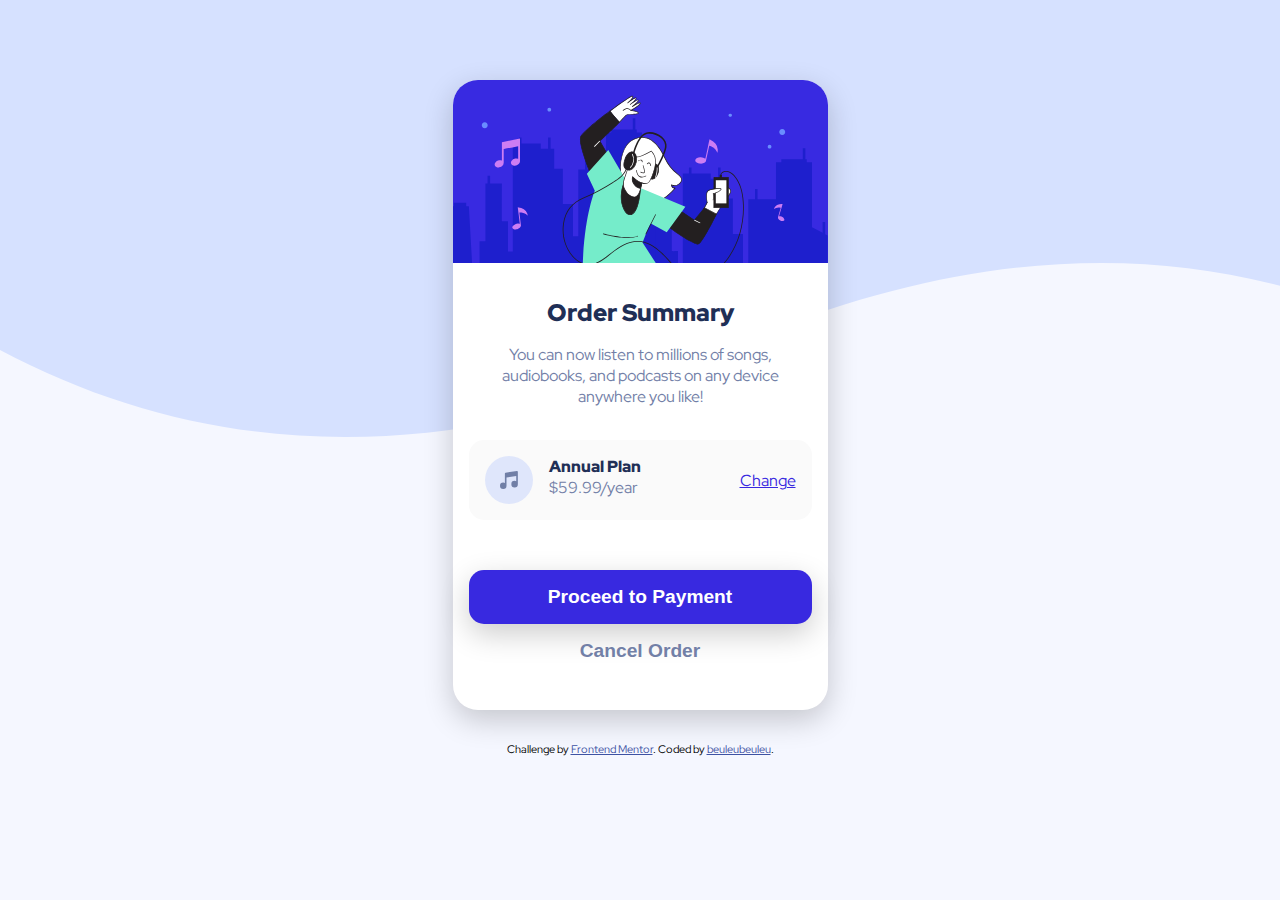
<file: index.html>
<!DOCTYPE html>
<html lang="en">
<head>
    <meta charset="UTF-8">
    <meta name="viewport" content="width=device-width, initial-scale=1.0">
    <!-- displays site properly based on user's device -->

    <link rel="icon" type="image/png" sizes="32x32" href="images/favicon-32x32.png">
    <link rel="stylesheet" href="style.css">

    <title>Frontend Mentor | Order summary card</title>

</head>
<body class="flex">

<div class="order-summary flex">

  <img class="hero" src="images/illustration-hero.svg" alt="illustrations music happy">

    <div class="text flex">
        <p class="titre">
          Order Summary
        </p>

        <p>
          You can now listen to millions of songs, audiobooks, and podcasts on any
          device anywhere you like!
        </p>
    </div>

    <div class="recap flex">

        <div class="img-text flex">
            <img src="images/icon-music.svg" alt="yes music">
            <div class="text-container flex">
                <p class="titre">Annual Plan</p>
                <p>$59.99/year</p>
            </div>
        </div>

        <a href="#">Change</a>
    </div>

    <div class="boutons flex">
          <button class="proceed">Proceed to Payment</button>
          <button class="cancel">Cancel Order</button>
    </div>
</div>


<div class="attribution">
    Challenge by <a href="https://www.frontendmentor.io?ref=challenge" target="_blank">Frontend Mentor</a>.
    Coded by <a href="https://www.github.com/beuleubeuleu">beuleubeuleu</a>.
</div>

</body>
</html>
</file>
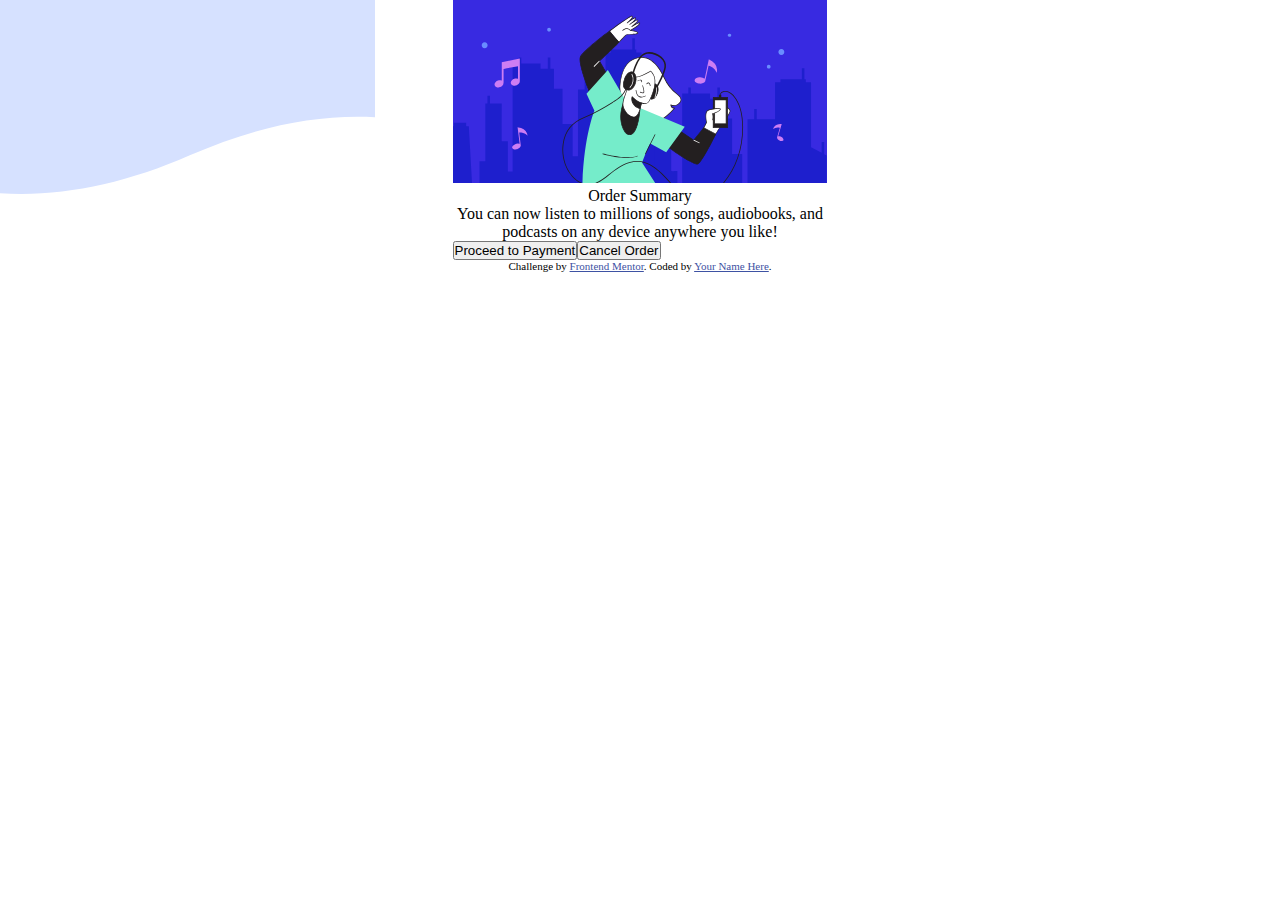
<file: order-summary-component-main/index.html>
<!DOCTYPE html>
<html lang="en">
<head>
    <meta charset="UTF-8">
    <meta name="viewport" content="width=device-width, initial-scale=1.0">
    <!-- displays site properly based on user's device -->

    <link rel="icon" type="image/png" sizes="32x32" href="./images/favicon-32x32.png">
    <link rel="stylesheet" href="style.css">

    <title>Frontend Mentor | Order summary card</title>

</head>
<body>

<div class="container">

  <img src="images/illustration-hero.svg" alt="illustrations music happy">

    <div class="text flex">
        <p class="titre">
          Order Summary
        </p>

        <p>
          You can now listen to millions of songs, audiobooks, and podcasts on any
          device anywhere you like!
        </p>
    </div>

    <div class="recap">
        <!--  Annual Plan-->
        <!--  $59.99/year-->

        <!--  Change-->
    </div>

    <div class="boutons flex">
          <button class="proceed">Proceed to Payment</button>
          <button class="cancel">Cancel Order</button>
    </div>
</div>


<div class="attribution">
    Challenge by <a href="https://www.frontendmentor.io?ref=challenge" target="_blank">Frontend Mentor</a>.
    Coded by <a href="#">Your Name Here</a>.
</div>

</body>
</html>
</file>
<file: style.css>
@import url('https://fonts.googleapis.com/css2?family=Red+Hat+Display:wght@500;700;900&display=swap');

*{
    margin: 0;
    padding: 0;
    box-sizing: border-box;
}
img {
    max-width: 100%;
}
:root{
    --primary-pale: hsl(225, 100%, 94%);
    --primary-bright: hsl(245, 75%, 52%);

    --neutral-pale: hsl(225, 100%, 98%);
    --neutral-desaturated: hsl(224, 23%, 55%);
    --neutral-dark: hsl(223, 47%, 23%);
}

html {
    background: var(--neutral-pale) url("images/pattern-background-mobile.svg") no-repeat;
    background-position: top;
    font-family: "Red Hat Display", sans-serif;
}

.flex {
    display: flex;
}

body {
    padding: 5rem 0;

    flex-direction: column;
    justify-content: center;
}

.order-summary {
    width: min(375px, 90%);
    height: 70vh;
    margin: auto;
    padding-bottom: 1rem;
    border-radius: 25px;

    flex-direction: column;
    justify-content: space-between;

    background: rgb(255, 255, 255);

    box-shadow: 0 10px 30px rgba(0,0,0,0.2);
}

.hero {
    border-top-left-radius: 25px;
    border-top-right-radius: 25px;
}

.text {
    flex-direction: column;
    align-items: center;
    text-align: center;
}
.text .titre {
    font-size: 1.5rem;
    font-weight: 900;
    color: var(--neutral-dark) !important;
    margin: 1rem;
}
.text p {
    color: var(--neutral-desaturated);
    padding: 0 1rem;
}

.recap {
    margin: 1rem ;
    padding: 1rem;
    background: #FAFAFA;
    border-radius: 15px;

    justify-content: space-between;
    align-items: center;
}
.recap .text-container {
    flex-direction: column;
    margin: 0 1rem
}
.recap .titre {
    font-size: 1rem;
    color: var(--neutral-dark) !important;
    font-weight: 900;
}
.recap p {
    color: var(--neutral-desaturated);
}
.recap a {
    color: var(--primary-bright);
    text-align: right;
}

.boutons {
    flex-direction: column;
    margin: 1rem;
}
.boutons button {
    padding: 1rem;
    font-size: 1.2rem;
    font-weight: 700;

    border-radius: 15px;
    border: none;
    text-decoration: none;
    cursor: pointer;
}
.boutons .proceed {
    background: var(--primary-bright);
    color: #FFF;
    box-shadow: 0 10px 30px rgba(0,0,0,0.2);

}
.boutons .cancel {
    color: var(--neutral-desaturated);
    background: transparent;
}

.attribution { font-size: 11px; text-align: center; margin: 2rem }
.attribution a { color: hsl(228, 45%, 44%); }

@media screen and (min-width: 375px){
    html {
        background: var(--neutral-pale) url("images/pattern-background-desktop.svg") no-repeat;
    }
}
</file>
<file: order-summary-component-main/style.css>
*{
    margin: 0;
    padding: 0;
    box-sizing: border-box;
}
img {
    max-width: 100%;
}

html {
    background: url("images/pattern-background-mobile.svg") no-repeat;
}

.flex {
    display: flex;
}

.container {
    width: min(375px, 100%);
    margin: auto;
}

.text {
    flex-direction: column;
    align-items: center;
    text-align: center;
}

.attribution { font-size: 11px; text-align: center; }
.attribution a { color: hsl(228, 45%, 44%); }
</file>
